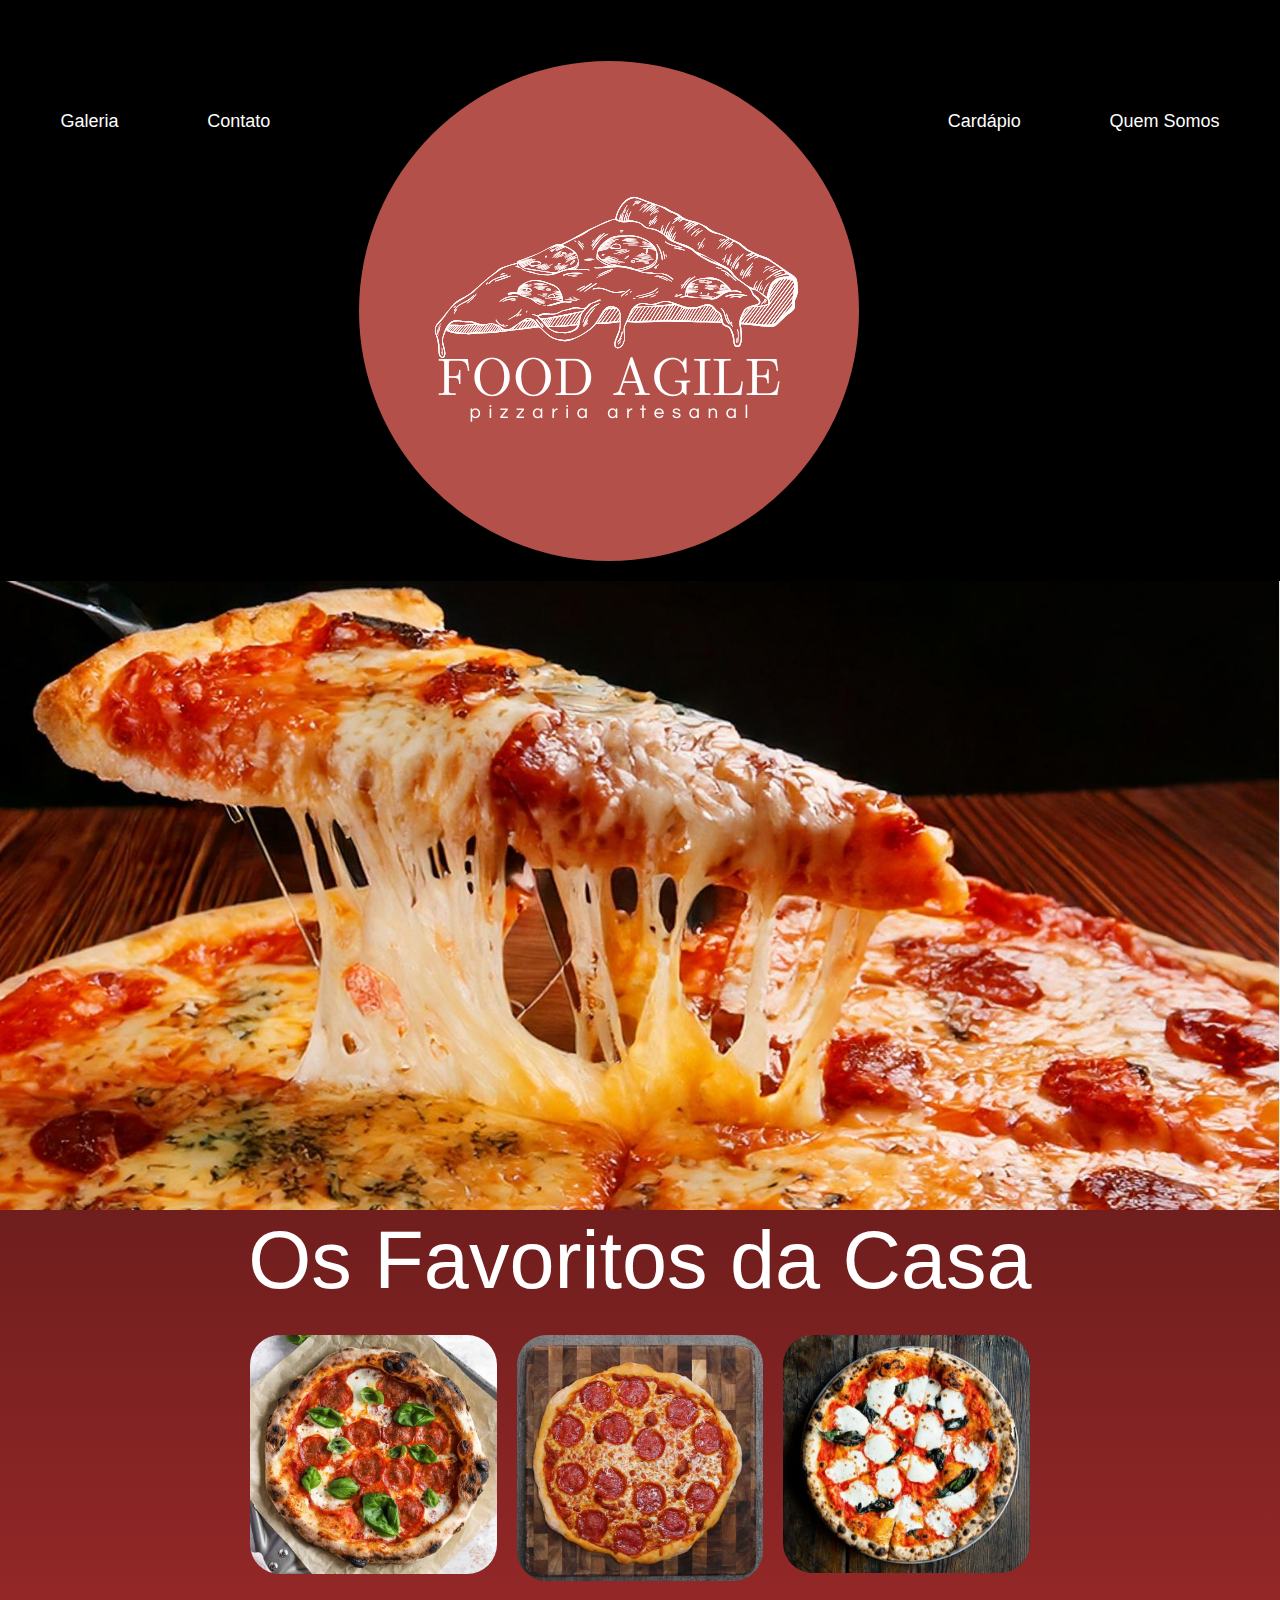
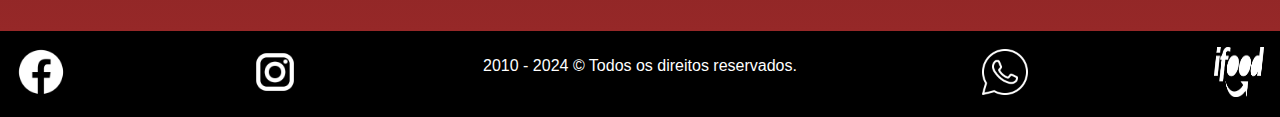
<file: index.html>
<!DOCTYPE html>
<html>

<head>
    <meta charset='utf-8'>
    <meta http-equiv='X-UA-Compatible' content='IE=edge'>
    <title>Food Agile</title>
    <meta name='viewport' content='width=device-width, initial-scale=1'>
    <link rel='stylesheet' type='text/css' media='screen' href='main.css'>
    <link href="https://fonts.googleapis.com/css2?family=Quattrocento:wght@400;700&display=swap" rel="stylesheet">
</head>

<body>
    <header>
        <a href="galeria.html">
            <p>Galeria</p>
        </a>

        <a href="formulario.html">
            <p>Contato</p>
        </a>
        <a href="index.html">
        <img src="./imagens/logomodoclaro.png">
        </a>

        <a href="cardapio.html">
            <p>Cardápio</p>
        </a>

        <a href="quemSomos.html">
            <p>Quem Somos</p>
        </a>
    </header>

    <div class="pizza">
        <img src="./imagens/pizza.jpg">
    </div>

    <div class="f">
        <p>Os Favoritos da Casa</p><br>
    </div>

    <div class="gallery">
        <div class="image">
            <img src="./imagens/pizza1.jpg" alt="Pizza picante com calabresa">
        </div>
        <div class="image">
            <img src="./imagens/pizza4.jfif" alt="Pizza de calabresa">
        </div>
        <div class="image">
            <img src="./imagens/pizzatres.jpg" alt="Pizza vegana">
        </div>
    </div><br><br>
    </div>

    <footer>
        <a href="https://www.facebook.com/login/?next=https%3A%2F%2Fwww.facebook.com%2F%3Flocale%3Dpt_BR">
            <img src="./imagens/facebook-new.png">
        </a>
        <a href="https://www.instagram.com/">
            <img src="./imagens/instagram-new.png">
        </a>
        <div class="direitos">
            <p>2010 - 2024 © Todos os direitos reservados.</p>
        </div>
        <a href="https://www.whatsapp.com/?lang=pt_BR">
            <img src="./imagens/whatsapp.png">
        </a>
        <a href="https://www.ifood.com.br/">
            <img src="./imagens/ifood-logo-01.png">
        </a>
    </footer>
</body>

</html>
</file>
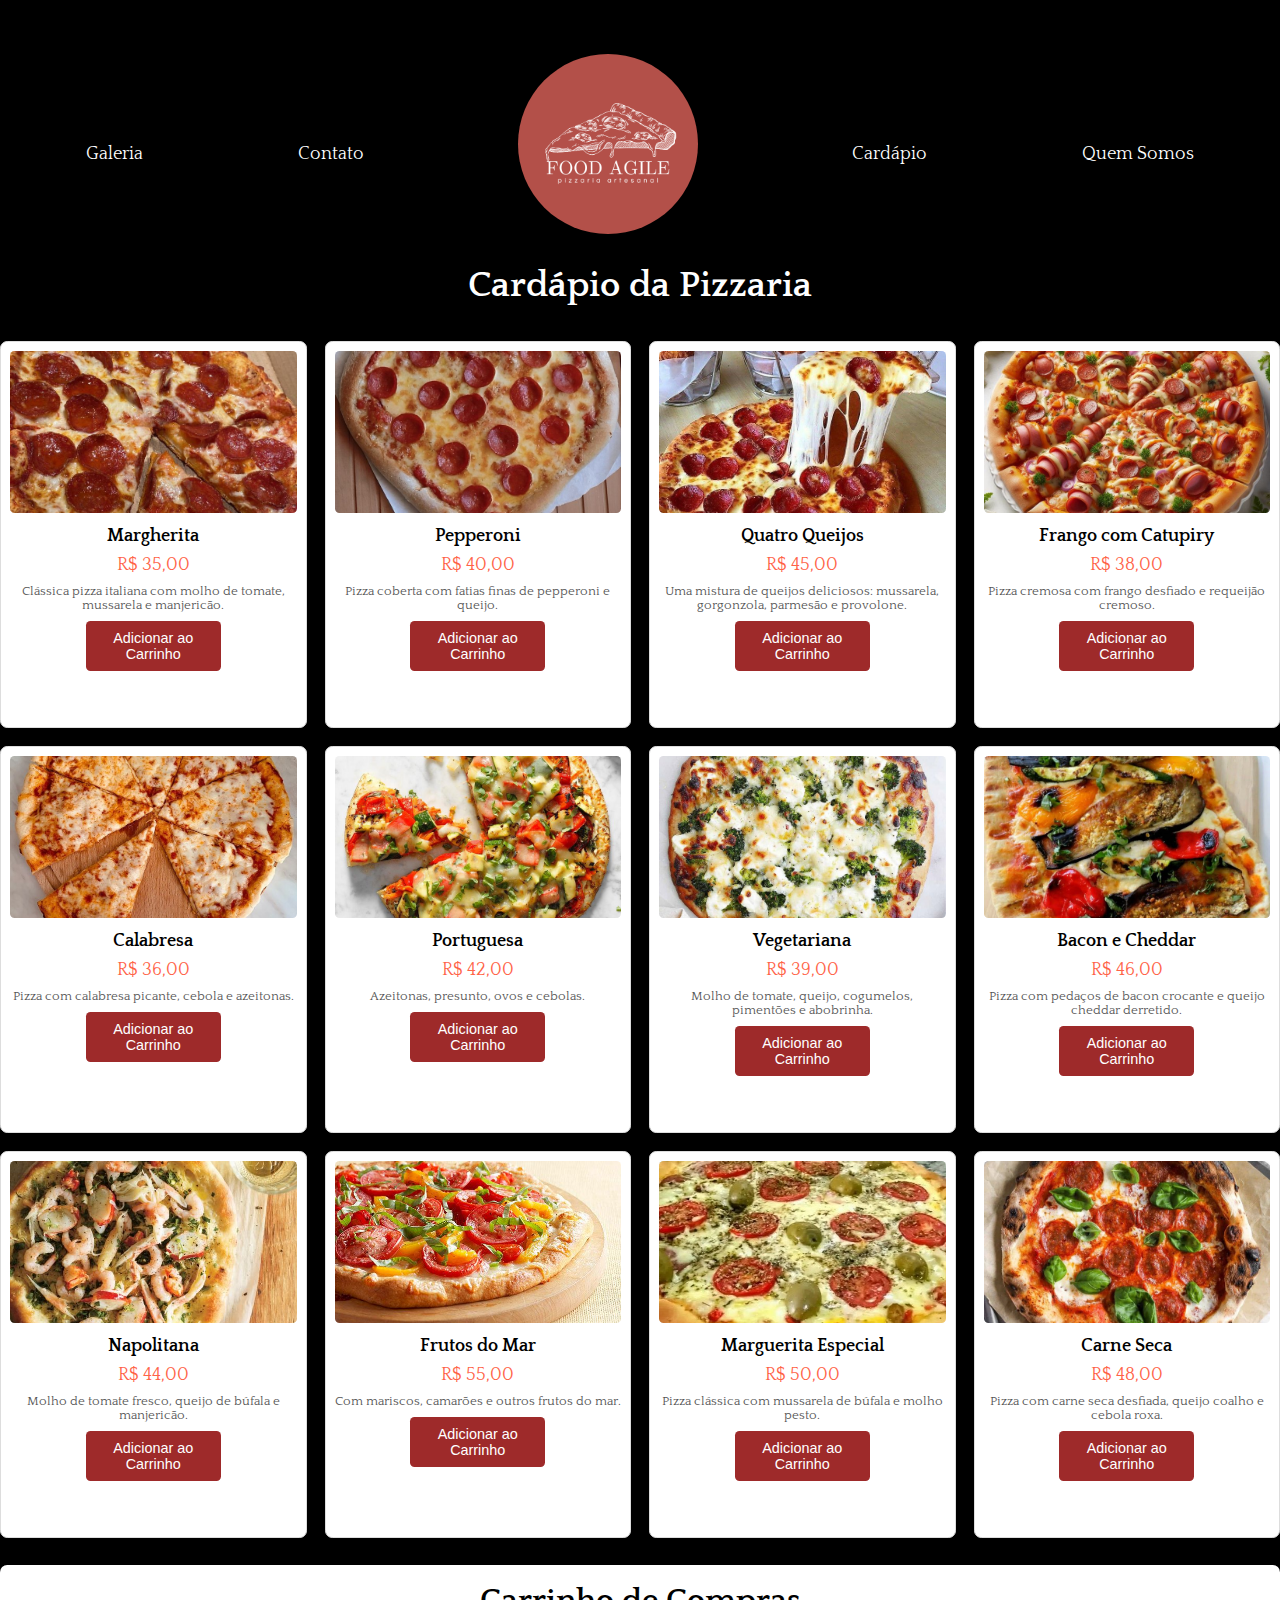
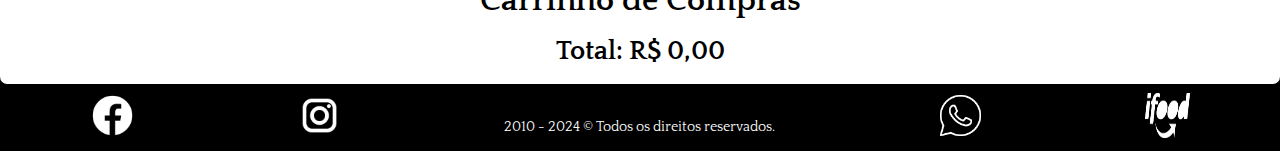
<file: cardapio.html>
<!DOCTYPE html>
<html lang="pt-BR">
<head>
    <meta charset="UTF-8">
    <meta name="viewport" content="width=device-width, initial-scale=1.0">
    <title>Food Agile - Cardápio da Pizzaria</title>
    <link rel="stylesheet" href="cardapio.css">
    <link href="https://fonts.googleapis.com/css2?family=Quattrocento:wght@400;700&display=swap" rel="stylesheet">
</head>
<body>
    <header>
        <a href="galeria.html">
            <p>Galeria</p>
        </a>

        <a href="formulario.html">
            <p>Contato</p>
        </a>
        <a href="index.html">
        <img src="./imagens/logomodoclaro.png">
        </a>

        <a href="cardapio.html">
            <p>Cardápio</p>
        </a>

        <a href="quemSomos.html">
            <p>Quem Somos</p>
        </a>
    </header>

    <div class="Titulo">
        <h1>Cardápio da Pizzaria</h1>
    </div>
    <div id="menu-container" class="menu-container">
        <!-- Cards de pizza -->
        <div class="card">
            <img src="./imagens/1.jfif" alt="Pizza Margherita">
            <h2>Margherita</h2>
            <div class="price">R$ 35,00</div>
            <p>Clássica pizza italiana com molho de tomate, mussarela e manjericão.</p>
            <button onclick="adicionarCarrinho('Margherita', 35)">Adicionar ao Carrinho</button>
        </div>

        <div class="card">
            <img src="./imagens/2.jfif" alt="Pizza Pepperoni">
            <h2>Pepperoni</h2>
            <div class="price">R$ 40,00</div>
            <p>Pizza coberta com fatias finas de pepperoni e queijo.</p>
            <button onclick="adicionarCarrinho('Pepperoni', 40)">Adicionar ao Carrinho</button>
        </div>

        <div class="card">
            <img src="./imagens/3.jfif" alt="Pizza Quatro Queijos">
            <h2>Quatro Queijos</h2>
            <div class="price">R$ 45,00</div>
            <p>Uma mistura de queijos deliciosos: mussarela, gorgonzola, parmesão e provolone.</p>
            <button onclick="adicionarCarrinho('Quatro Queijos', 45)">Adicionar ao Carrinho</button>
        </div>

        <div class="card">
            <img src="./imagens/4.jfif" alt="Pizza Frango com Catupiry">
            <h2>Frango com Catupiry</h2>
            <div class="price">R$ 38,00</div>
            <p>Pizza cremosa com frango desfiado e requeijão cremoso.</p>
            <button onclick="adicionarCarrinho('Frango com Catupiry', 38)">Adicionar ao Carrinho</button>
        </div>

        <div class="card">
            <img src="./imagens/5.jfif" alt="Pizza Calabresa">
            <h2>Calabresa</h2>
            <div class="price">R$ 36,00</div>
            <p>Pizza com calabresa picante, cebola e azeitonas.</p>
            <button onclick="adicionarCarrinho('Calabresa', 36)">Adicionar ao Carrinho</button>
        </div>

        <div class="card">
            <img src="./imagens/6.jfif" alt="Pizza Portuguesa">
            <h2>Portuguesa</h2>
            <div class="price">R$ 42,00</div>
            <p>Azeitonas, presunto, ovos e cebolas.</p>
            <button onclick="adicionarCarrinho('Portuguesa', 42)">Adicionar ao Carrinho</button>
        </div>

        <div class="card">
            <img src="./imagens/7.jfif" alt="Pizza Vegetariana">
            <h2>Vegetariana</h2>
            <div class="price">R$ 39,00</div>
            <p>Molho de tomate, queijo, cogumelos, pimentões e abobrinha.</p>
            <button onclick="adicionarCarrinho('Vegetariana', 39)">Adicionar ao Carrinho</button>
        </div>

        <div class="card">
            <img src="./imagens/8.jfif" alt="Pizza Bacon e Cheddar">
            <h2>Bacon e Cheddar</h2>
            <div class="price">R$ 46,00</div>
            <p>Pizza com pedaços de bacon crocante e queijo cheddar derretido.</p>
            <button onclick="adicionarCarrinho('Bacon e Cheddar', 46)">Adicionar ao Carrinho</button>
        </div>

        <div class="card">
            <img src="./imagens/9.jfif" alt="Pizza Napolitana">
            <h2>Napolitana</h2>
            <div class="price">R$ 44,00</div>
            <p>Molho de tomate fresco, queijo de búfala e manjericão.</p>
            <button onclick="adicionarCarrinho('Napolitana', 44)">Adicionar ao Carrinho</button>
        </div>

        <div class="card">
            <img src="./imagens/10.jfif" alt="Pizza Frutos do Mar">
            <h2>Frutos do Mar</h2>
            <div class="price">R$ 55,00</div>
            <p>Com mariscos, camarões e outros frutos do mar.</p>
            <button onclick="adicionarCarrinho('Frutos do Mar', 55)">Adicionar ao Carrinho</button>
        </div>

        <!-- Novos produtos adicionados -->
        <div class="card">
            <img src="./imagens/pizza5.jpg" alt="Pizza Marguerita Especial">
            <h2>Marguerita Especial</h2>
            <div class="price">R$ 50,00</div>
            <p>Pizza clássica com mussarela de búfala e molho pesto.</p>
            <button onclick="adicionarCarrinho('Marguerita Especial', 50)">Adicionar ao Carrinho</button>
        </div>

        <div class="card">
            <img src="./imagens/pizza1.jpg" alt="Pizza Carne Seca">
            <h2>Carne Seca</h2>
            <div class="price">R$ 48,00</div>
            <p>Pizza com carne seca desfiada, queijo coalho e cebola roxa.</p>
            <button onclick="adicionarCarrinho('Carne Seca', 48)">Adicionar ao Carrinho</button>
        </div>
    </div>

    <div id="carrinho" class="carrinho">
        <h2>Carrinho de Compras</h2>
        <ul id="itens-carrinho">
            <!-- Itens do carrinho aparecerão aqui -->
        </ul>
        <p id="total">Total: R$ 0,00</p>
    </div>
    
    <footer>
        <a href="https://www.facebook.com/login/?next=https%3A%2F%2Fwww.facebook.com%2F%3Flocale%3Dpt_BR">
            <img src="./imagens/facebook-new.png">
        </a>
        <a href="https://www.instagram.com/">
            <img src="./imagens/instagram-new.png">
        </a>
        <div class="direitos">
            <p>2010 - 2024 © Todos os direitos reservados.</p>
        </div>
        <a href="https://www.whatsapp.com/?lang=pt_BR">
            <img src="./imagens/whatsapp.png">
        </a>
        <a href="https://www.ifood.com.br/">
            <img src="./imagens/ifood-logo-01.png">
        </a>
    </footer>
    <script src="script.js"></script>
</body>
</html>
</file>
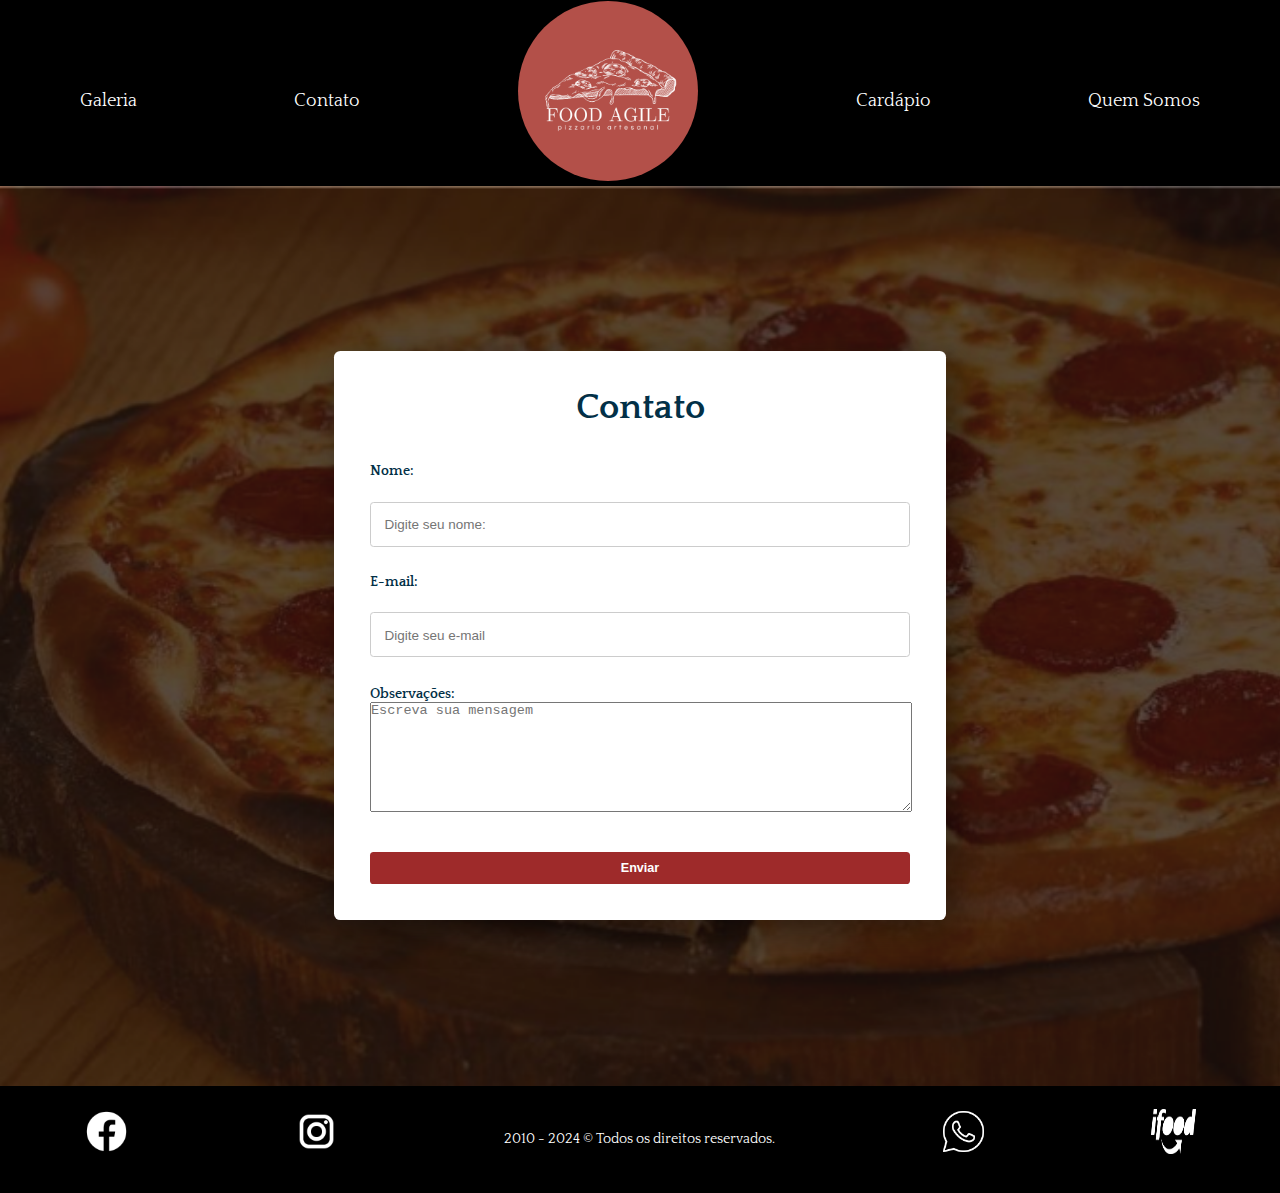
<file: formulario.html>
<!DOCTYPE html>
<html>
<head>
    <meta charset='utf-8'>
    <meta http-equiv='X-UA-Compatible' content='IE=edge'>
    <title>Food Agile - Contato</title>
    <meta name='viewport' content='width=device-width, initial-scale=1'>
    <link rel='stylesheet' type='text/css' media='screen' href='formulario.css'>
    <script src='main.js'></script>
    <link href="https://fonts.googleapis.com/css2?family=Quattrocento:wght@400;700&display=swap" rel="stylesheet">
</head>
<body>
    <header>
        <a href="galeria.html">
        <p>Galeria</p>
        </a>

        <a href="formulario.html">
        <p>Contato</p>
        </a>

        <a href="index.html">
            <img src="./imagens/logomodoclaro.png">
        </a>

        <a href="cardapio.html">
        <p>Cardápio</p>
        </a>

        <a href="quemSomos.html">
        <p>Quem Somos</p>
        </a>
    </header>

    <div class="page">
        <form action="validarCastro.hmtl" id="formulario" onsubmit="validarCadastro()">
            <h1 id="titulo">Contato</h1>
            <br>
                <label for="name">Nome:</label>
                <input type="text" name="name" id="name" placeholder="Digite seu nome:"> 
                <label for="email">E-mail:</label>
                <input type="email" name="email" id="email" placeholder="Digite seu e-mail">
                
                <div class="observacoes">
                    <label for="observacoes">Observações:</label> <br>
                    <textarea id="observacoes" placeholder="Escreva sua mensagem"></textarea>
                </div> <br>
            
            <button id='btn'type="submit" onclick="gerarJSON()">Enviar</button>               
            
        </form>
    </div>

    <footer>
        <a href="https://www.facebook.com/login/?next=https%3A%2F%2Fwww.facebook.com%2F%3Flocale%3Dpt_BR">
            <img src="./imagens/facebook-new.png">
        </a>
        <a href="https://www.instagram.com/">
            <img src="./imagens/instagram-new.png">
        </a>
        <div class="direitos">
            <p>2010 - 2024 © Todos os direitos reservados.</p>
        </div>
        <a href="https://www.whatsapp.com/?lang=pt_BR">
            <img src="./imagens/whatsapp.png">
        </a>
        <a href="https://www.ifood.com.br/">
            <img src="./imagens/ifood-logo-01.png">
        </a>
    </footer>

</body>
</html>
</file>
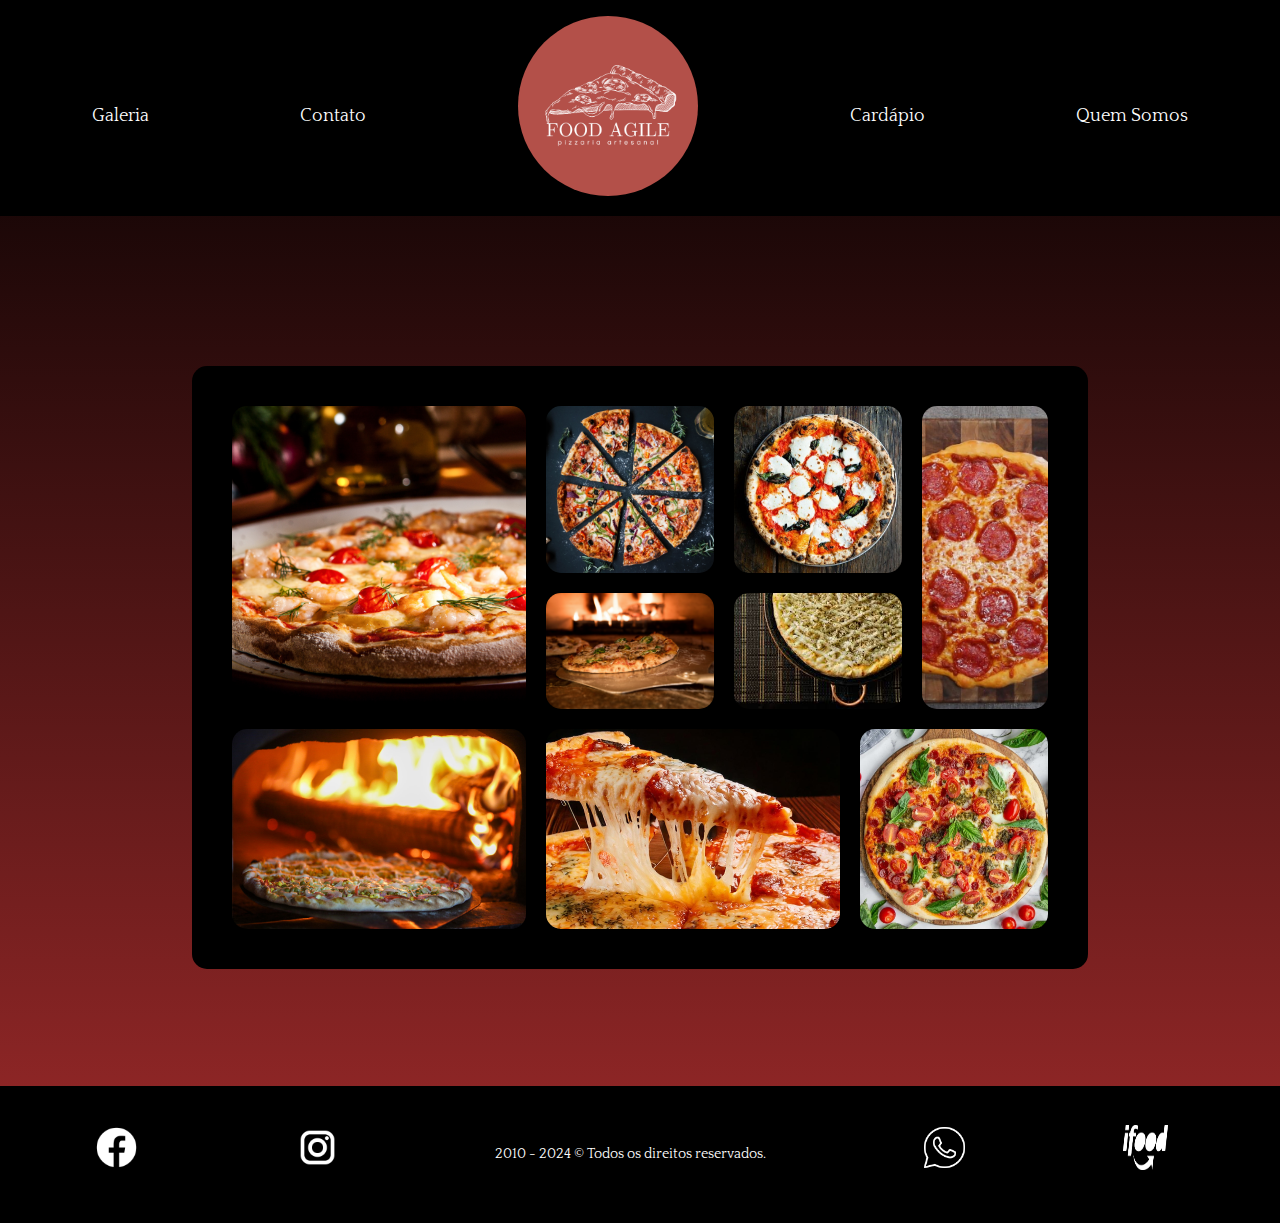
<file: galeria.html>
<!DOCTYPE html>
<html>

<head>
    <meta charset='utf-8'>
    <meta http-equiv='X-UA-Compatible' content='IE=edge'>
    <title>Food Agile - Galeria</title>
    <meta name='viewport' content='width=device-width, initial-scale=1'>
    <link rel='stylesheet' type='text/css' media='screen' href='galeria.css'>
    <link href="https://fonts.googleapis.com/css2?family=Quattrocento:wght@400;700&display=swap" rel="stylesheet">
</head>

<body>
    
    <header>
        <a href="galeria.html">
            <p>Galeria</p>
        </a>

        <a href="formulario.html">
            <p>Contato</p>
        </a>

        <a href="index.html">
            <img src="./imagens/logomodoclaro.png">
        </a>

        <a href="cardapio.html">
            <p>Cardápio</p>
        </a>

        <a href="quemSomos.html">
            <p>Quem Somos</p>
        </a>
    </header>
        
        <main class="main"> 
            <div class="galeria">
                <div class="item-galeria item01">
                    <img src="./imagens/mota1.jpg" class="image">
                </div>
                <div class="item-galeria item02">
                    <img src="./imagens/pizza2.jpg" class="image">
                </div>
                <div class="item-galeria item03">
                    <img src="./imagens/pizzatres.jpg" class="image">
                </div>
                <div class="item-galeria item04">
                    <img src="./imagens/pizza4.jfif" class="image">
                </div>
                <div class="item-galeria item05">
                    <img src="./imagens/mota5.jpg" class="image">
                </div>
                <div class="item-galeria item06">
                    <img src="./imagens/pizza6.jpeg" class="image">
                </div>
                <div class="item-galeria item07">
                    <img src="./imagens/pizza7.jfif" class="image">
                </div>
                <div class="item-galeria item08">
                    <img src="./imagens/pizza.jpg" class="image">
                </div>
                <div class="item-galeria item09">
                    <img src="./imagens/pizzadois.jpg" class="image">
                </div>
            </div>
        </main>

        <footer>
        <a href="https://www.facebook.com/login/?next=https%3A%2F%2Fwww.facebook.com%2F%3Flocale%3Dpt_BR">
            <img src="./imagens/facebook-new.png">
        </a>
        <a href="https://www.instagram.com/">
            <img src="./imagens/instagram-new.png">
        </a>
        <div class="direitos">
            <p>2010 - 2024 © Todos os direitos reservados.</p>
        </div>
        <a href="https://www.whatsapp.com/?lang=pt_BR">
            <img src="./imagens/whatsapp.png">
        </a>
        <a href="https://www.ifood.com.br/" id="ifood">
            <img src="./imagens/ifood-logo-01.png">
        </a>
    </footer>
</body>

</html>
</file>
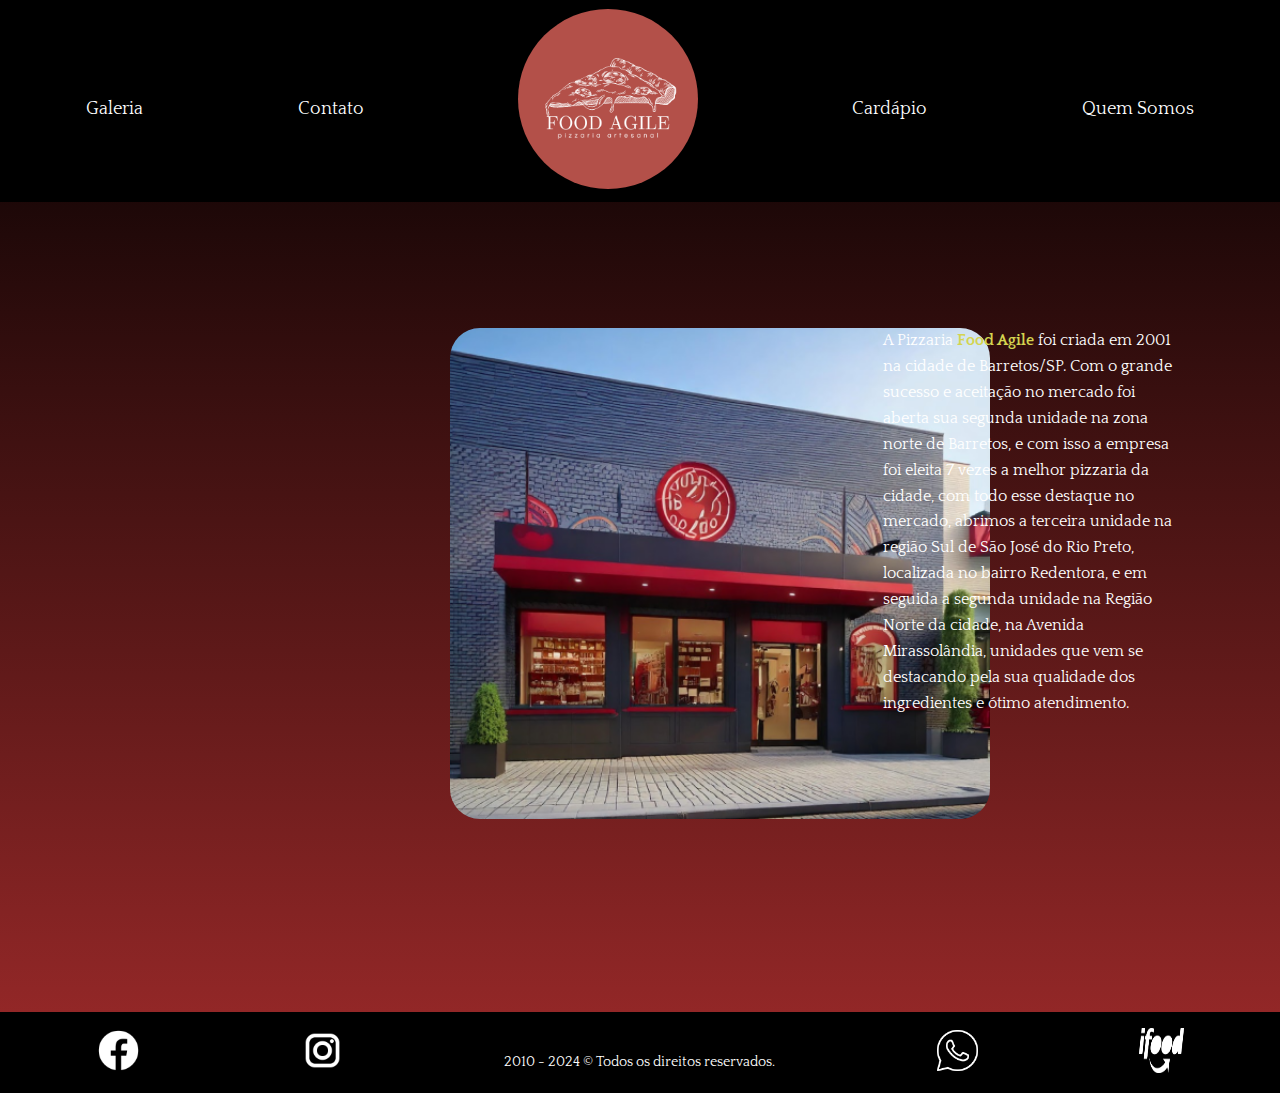
<file: quemSomos.html>
<!DOCTYPE html>
<html>
<head>
    <meta charset='utf-8'>
    <meta http-equiv='X-UA-Compatible' content='IE=edge'>
    <title>Food Agile - Quem Somos</title>
    <meta name='viewport' content='width=device-width, initial-scale=1'>
    <link rel='stylesheet' type='text/css' media='screen' href='quemSomos.css'>
    <link href="https://fonts.googleapis.com/css2?family=Quattrocento:wght@400;700&display=swap" rel="stylesheet">
</head>
<body>
    <header>
        <a href="galeria.html">
        <p>Galeria</p>
        </a>

        <a href="formulario.html">
        <p>Contato</p>
        </a>
        
        <a href="index.html">
            <img src="./imagens/logomodoclaro.png">
        </a>
        
        <a href="cardapio.html">
        <p>Cardápio</p>
        </a>

        <a href="quemSomos.html">
        <p>Quem Somos</p>
        </a>
    </header>
    <main>
        <div class="main">
            <div class="main-content">
                <div class="image-content">
                    <img src="./imagens/frentePizzaria.png" alt="Frente pizzaria">
                </div>
                <div class="text-content">
                    <p>A Pizzaria <span>Food Agile</span> foi criada em 2001 na cidade de Barretos/SP.
                        Com o grande sucesso e aceitação no mercado foi aberta sua segunda unidade na zona norte de Barretos, e com isso a empresa 
                        foi eleita 7 vezes a melhor pizzaria da cidade, com todo esse destaque no mercado, abrimos a terceira unidade na região Sul de São José do Rio Preto, 
                        localizada no bairro Redentora, e em seguida a segunda unidade na Região Norte da cidade, na Avenida Mirassolândia, unidades que vem se destacando pela 
                        sua qualidade dos ingredientes e ótimo atendimento.
                </div>
            </div>
        </div>
    </main>
        <footer>
            <a href="https://www.facebook.com/login/?next=https%3A%2F%2Fwww.facebook.com%2F%3Flocale%3Dpt_BR">
                <img src="./imagens/facebook-new.png">
            </a>
            <a href="https://www.instagram.com/">
                <img src="./imagens/instagram-new.png">
            </a>
            <div class="direitos">
                <p>2010 - 2024 © Todos os direitos reservados.</p>
            </div>
            <a href="https://www.whatsapp.com/?lang=pt_BR">
                <img src="./imagens/whatsapp.png">
            </a>
            <a href="https://www.ifood.com.br/">
                <img src="./imagens/ifood-logo-01.png">
            </a>
        </footer>

    </div>
</html>
</file>
<file: main.css>
@import url('https://fonts.googleapis.com/css2?family=Quattrocento:wght@400;700&display=swap');
body {
  background: linear-gradient(180deg,#000000,#9E2A2A);
  font-family: Arial, Helvetica, sans-serif ;
}

header {
  display: flex;
  justify-content: space-around;
  padding: 1rem;
  background-color:#000000;
  font-family: Arial, Helvetica, sans-serif ;
}

header img {
    border-radius: 50%;
    z-index: 100;
}

header p {
  font-size: 18px;
  font-family: "Quatrocentto";
  margin-top: 50px;
  font-family: Arial, Helvetica, sans-serif;

}

header a{
  text-decoration: none;
  color: #ffff;
  margin-top: 5vh;
}
header a:hover {
  color: #ffd000;
}

.logo img{
  width: 100px;  
  padding: 10px;
  border-radius: 30px;
}

.pizza img {
    width: 100%;
}

.texto {
    position: absolute;
    top: 80%;
    left: 14%;
    transform: translate(-20%, -50%);
    z-index: 1;
    color: rgb(255, 255, 255);
    font-size: 90px;
    font-weight: 900;
    font-family: 'Quattrocento';
}

  .outrotexto {
    position: absolute;
    top: 100%;
    left: 58%;
    transform: translate(-20%, -50%);
    z-index: 1;
    color: rgb(255, 255, 255);
    font-size: 60px;
    font-weight: 100000;
    font-family: 'Quattrocento';
  }

  .texto, .outrotexto {
    background-color: rgba(0,0,0, 0.7);
  } 

  footer {
    background-color: #000000;
    color: #fff;
    display: flex;
    justify-content: space-between;
    padding: 1rem;
  }

  footer img {
    width: 50px;
    height: 50px;
}

footer p {
    margin-top: 3%;
    color: #ffff;
}

* {
    margin: 0;
    padding: 0;
}

.gallery {
    width: 100%;
    max-width: 800px;
    margin: 0 auto;
    display: flex;
    flex-wrap: wrap;
    justify-content: center;
  }
  .image {
    margin: 10px;
    width: calc(33.33% - 20px);
    height: auto;
    overflow: hidden;
    border-radius: 30px #fff;
    padding: 30px #fff;
  }
  .image img {
    width: 100%;
    height: auto;
    transition: transform 0.5s;
    border-radius: 30px;
    padding: 30px #fff;
  }
  .image:hover img {
    transform: scale(1.1);
  }
  @media screen and (max-width: 768px) {
    .image {
      width: calc(50% - 20px);
    }
  }
  
  @media screen and (max-width: 480px) {
    .image {
      width: 100%;
    }
  }
  @media screen and (max-width: 1080px) {
    header a img {
      width: 300px;   
      padding: 10px;
      border-radius: 50%;
    }
    header p{
      font-size: 10px;
      padding-left: 0px;
      padding-right: 5px;
    }
  }
  
  @media screen and (max-width: 720px) {
    header a img {
      width: 120px;   
      padding: 10px;
      border-radius: 50%;
    }
  }
.f p {
    font-size: 9vh;
    color:#fff;
    align-items: center;
    text-align: center;
}
</file>
<file: formulario.css>
body {
    font-family: 'Quattrocento', serif;
    margin: 0;
    padding: 0;
    color: #023047
}

.page {
    display: flex;
    flex-direction: column;
    align-items: center;
    align-content: center;
    justify-content: center;
    width: 100%;
    height: 100vh;
    background: url(/imagens/pizzaFundo2);
    background-repeat: no-repeat;
    background-size: cover;
}

.page {
    display: flex;
    flex-direction: column;
    align-items: center;
    justify-content: center;
    width: 100%;
    height: 100vh;
    background-image: url(/imagens/pizzaFundo2.png);
    background-repeat: no-repeat;
    background-size: cover;
}

#formulario {
    display: flex;
    flex-direction: column;
    background-color: #fff;
    border-radius: 0.7vh;
    padding: 4vh;
    box-shadow: 1vh 1vh 4vh rgba(0, 0, 0, 0.4);
    gap: 1vh;
    width: 80%;
    max-width: 60vh;
    height: auto;
}

#formulario img {
    width: 100%;
    max-width: 42vh;
    height: auto;
}

#titulo {
    font-size: 4vh;
    text-align: center;
}

#titulo h1 {
    padding: 0;
    margin: 0;
    font-size: 2.5vh;
    color: #9e2a2a;
}

#formulario p {
    display: inline-block;
    font-size: 1.6vh;
    color: #555;
    margin-bottom: 2vh;
    text-align: center;
}

#formulario input {
    padding: 1.5vh;
    font-size: 1.6vh;
    border: 0.1vh solid #ccc;
    margin-bottom: 2vh;
    margin-top: 0.5vh;
    border-radius: 0.4vh;
    transition: all linear 160ms;
    outline: none;
}

#formulario input:focus {
    border: 0.1vh solid #9e2a2a;
}

#formulario label {
    font-size: 1.6vh;
    font-weight: bold;
    margin-bottom: 1vh;
}

#formulario a {
    display: inline-block;
    margin-bottom: 2vh;
    font-size: 1.3vh;
    color: #555;
    transition: all linear 160ms;
}

#formulario a:hover {
    color: #9e2a2a;
}

#btn {
    background-color: #9e2a2a;
    color: #fff;
    font-size: 1.4vh;
    font-weight: bold;
    border: none;
    transition: all linear 160ms;
    cursor: pointer;
    margin: 0;
    padding: 1vh;
    border-radius: 0.4vh;
}

#btn:hover {
    transform: scale(1.05);
    background-color: #c03636;
}

/* Responsividade */

@media screen and (max-width: 1080px) {
    header a img {  
      width: 80px;
    }
    header a p{
      font-size: 10px;
      padding-left: 0px;
      padding-right: 5px;
      margin-top: 50px;
    }
    #formulario{
        margin: 100px;
        max-width: 30vh;
    }
    #formulario textarea{
        max-width: 30vh;
    }
  }



header {
    display: flex;
    justify-content: space-around;
    padding: 0.1vh;
    background-color:#000000;
}
header img {
    border-radius: 50%;
    width: 20vh;
    z-index: 100;
}

header p {
    font-size: 2vh;
    margin-top: 10vh;
    font-family: 'Quattrocento', serif;
}

header a{
    text-decoration: none;
    color: #ffff;
    font-family: 'Quattrocento', serif; 
}
header a:hover {
    color: #ffd000;
}

footer {
    background-color: #000000;
    color: #fff;
    display: flex;
    justify-content: space-around;
    padding: 0.1vh;
    font-family: 'Quattrocento', serif;
  }

  footer img {
    width: 5vh;
    height: 5vh;
    margin-top: 2.5vh;
}

footer p {
    margin-top: 5vh;
    color: #ffff;
    font-size: 1.5vh;
    margin-bottom: 5vh;
}

#ifood {
    width: 7vh;
}

* {
    margin: 0;
    padding: 0;
}

#observacoes {
    width: 60vh;
    height: 12vh;
}

::placeholder {
    font-size: 1.5vh;
}

* {
    transition: 0.2s all;
  }
</file>
<file: galeria.css>
@import url('https://fonts.googleapis.com/css2?family=Quattrocento:wght@400;700&display=swap');
* {
    margin: 0;
    /* Remove as margens padrão de todos os elementos */
    padding: 0;
    /* Remove o preenchimento padrão de todos os elementos */
    transition: 0.2s linear;
    /* Adiciona uma transição suave de 0.2s para mudanças nos elementos */
}

body {
    background: linear-gradient(180deg,#000000,#9E2A2A);
    background-repeat: no-repeat;
    font-family: 'Quattrocento', serif;
}

/* Definindo o layout flexível para o container */
.container {
    display: flex;
    /* Usa flexbox para organizar os elementos */
    flex-direction: column;
    /* Alinha os elementos verticalmente */
    min-height: 100vh;
    /* Garante que a altura mínima do contêiner seja 100% da altura da janela */
}


/* HEADER */
header {
    display: flex;
    justify-content: space-around;
    padding: 1rem;
    background-color:#000000;
}
header img {
    border-radius: 50%;
    width: 20vh;
    z-index: 100;
}

header p {
    font-size: 2vh;
    margin-top: 10vh;
    font-family: 'Quattrocento', serif;
}

header a{
    text-decoration: none;
    color: #ffff;
    font-family: 'Quattrocento', serif;
}
header a:hover {
    color: #ffd000;
}



main {
    min-height: 80vh;
}

.main {
    width: 70%;
    margin: auto;
}

footer {
    background-color: #000;
}

.galeria {
    background-color: #000;
    /* Define o fundo da galeria como preto */
    border-radius: 15px;
    /* Adiciona bordas arredondadas à galeria */
    margin: 150px auto;
    /* Adiciona uma margem superior e centraliza a galeria horizontalmente */
    display: grid;
    /* Usa o layout grid para organizar os itens da galeria */
    grid-template-columns: repeat(13, 1fr);
    /* Cria 13 colunas de tamanho igual */
    grid-template-rows: repeat(6, auto);
    /* Cria 6 linhas com altura automática */
    gap: 20px;
    /* Adiciona um espaçamento de 20px entre os itens da galeria */
    padding: 40px;
    /* Adiciona um espaçamento interno de 40px ao redor da galeria */
}

.item-galeria {
    overflow: hidden;
    /* Garante que o conteúdo que ultrapasse o limite do contêiner seja oculto */
    position: relative;
    /* Define uma posição relativa, útil para elementos posicionados dentro */
}

.item-galeria img {
    width: 100%;
    /* A imagem ocupará 100% da largura do contêiner */
    height: 100%;
    /* A imagem ocupará 100% da altura do contêiner */
    object-fit: cover;
    /* Garante que a imagem se ajuste ao contêiner, mantendo suas proporções */
    position: relative;
    /* Define a imagem com posição relativa para manipulações posteriores */
}

/* Definindo a posição dos itens da galeria na grade */
.item01 {
    grid-column: 1 / span 5;
    /* O item 1 ocupa 5 colunas a partir da primeira */
    grid-row: 1 / span 5;
    /* O item 1 ocupa 5 linhas a partir da primeira */
}

.item02 {
    grid-column: 6 / span 3;
    /* O item 2 ocupa 3 colunas a partir da sexta */
    grid-row: 1 / span 3;
    /* O item 2 ocupa 3 linhas a partir da primeira */
}

.item03 {
    grid-column: 9 / span 3;
    /* O item 3 ocupa 3 colunas a partir da nona */
    grid-row: 1 / span 3;
    /* O item 3 ocupa 3 linhas a partir da primeira */
}

.item04 {
    grid-column: 12 / span 3;
    /* O item 4 ocupa 3 colunas a partir da 12ª */
    grid-row: 1 / span 5;
    /* O item 4 ocupa 5 linhas a partir da primeira */
}

.item05 {
    grid-column: 1 / span 5;
    /* O item 5 ocupa 5 colunas a partir da primeira */
    grid-row: 6 / span 1.5;
    /* O item 5 ocupa 1.5 linhas a partir da sexta */
}

.item06 {
    grid-column: 6 / span 3;
    /* O item 6 ocupa 3 colunas a partir da sexta */
    grid-row: 4 / span 2;
    /* O item 6 ocupa 2 linhas a partir da quarta */
}

.item07 {
    grid-column: 9 / span 3;
    /* O item 7 ocupa 3 colunas a partir da nona */
    grid-row: 4 / span 2;
    /* O item 7 ocupa 2 linhas a partir da quarta */
}

.item08 {
    grid-column: 6 / span 5;
    /* O item 8 ocupa 5 colunas a partir da sexta */
    grid-row: 7.5 / span 1.5;
    /* O item 8 ocupa 1.5 linhas a partir da linha 7.5 */
}

.item09 {
    grid-column: 11 / span 4;
    /* O item 9 ocupa 4 colunas a partir da 11ª */
    grid-row: 9 / span 1.2;
    /* O item 9 ocupa 1.2 linhas a partir da nona */
}

.item-galeria {
    border-radius: 15px;
    transition: 0.5s ease-in-out;
}

.item-galeria img:hover {
    transform: scale(1.2);
}

@media screen and (max-width: 1080px) {
    .main{
        width: 100%;
    }
    main{
        min-height: 100%;
    }
  }
@media screen and (max-width: 1080px) {
    header p{
      font-size: 10px;
      padding-left: 0px;
      padding-right: 5px;
      margin-top: 50px;
    }
    header img{
        width: 80px;
        padding: 0;
    }
    main{
        min-height: 60vh;
    }
  }

/* FOOTER */
footer {
    background-color: #000000;
    color: #fff;
    display: flex;
    justify-content: space-around;
    padding: 1rem;
    font-family: 'Quattrocento', serif;
  }

  footer img {
    width: 5vh;
    height: 5vh;
    margin-top: 2.5vh;
}

footer p {
    margin-top: 5vh;
    color: #ffff;
    font-size: 1.5vh;
    margin-bottom: 5vh;
}

#ifood {
    width: 7vh;
}

* {
    transition: 0.2s all;
  }
</file>
<file: quemSomos.css>
.main {
    grid-area: main; /* Define a área do grid como 'main' */
    margin-left: 50vh; /* Adiciona margem à esquerda */
    margin-top: 10vh; /* Adiciona margem no topo */
    display: flex;
    min-height: 80vh;
}

.main-content {
    display: flex; /* Define o layout como flexbox */
    align-items: flex-start; /* Alinha os itens no início verticalmente */
    gap: 2vh; /* Define o espaçamento entre a imagem e o texto */
}

.text-content {
    max-width: 35%; /* Define a largura máxima do texto */
    margin-top: 4vh; /* Adiciona margem superior */
    font-family: Arial, Helvetica, sans-serif;
}

.text-content h1 {
    font-size: 5.8vh; /* Define o tamanho da fonte do título */
    font-weight: bold; /* Define o peso da fonte como negrito */
}

.text-content h2 {
    font-size: 4.8vh; /* Define o tamanho da fonte do subtítulo */
    font-weight: bold; /* Define o peso da fonte como negrito */
    text-decoration: underline; /* Adiciona sublinhado ao subtítulo */
    margin-bottom: 2vh; /* Adiciona margem inferior */
}

.text-content p {
    font-size: 1.8vh; /* Define o tamanho da fonte dos parágrafos */
    margin-bottom: 2vh; /* Adiciona margem inferior */
    line-height: 1.6; /* Define a altura da linha para melhorar a legibilidade */
    color: #ffffff;
}

.image-content {
    max-width: 50%; /* Define a largura máxima da imagem */
    margin-top: 4vh; /* Adiciona margem superior */
}

.image-content img {
    width: 60vh; /* Define a largura da imagem como 100% do container */
    height: auto; /* Mantém a proporção da imagem */
    border-radius: 30px;
}



.container {
    display: grid;
    grid-template-columns: 100%;
    grid-template-rows: 15vh 85vh 10vh;
    grid-template-areas: "header" "main" "footer";
}

span {
    color: rgb(212, 212, 80);
    font-weight: bold;
}


body {
    background-image: linear-gradient(180deg,#000000,#9E2A2A);
    background-repeat: no-repeat;
    font-family: 'Quattrocento', serif;
}

header {
    display: flex;
    justify-content: space-around;
    padding: 1vh;
    background-color:#000000;
}
header img {
    border-radius: 50%;
    width: 20vh;
    z-index: 100;
}

header p {
    font-size: 2vh;
    margin-top: 10vh;
    font-family: 'Quattrocento', serif;
}

header a{
    text-decoration: none;
    color: #ffff;
    font-family: 'Quattrocento', serif;
}
header a:hover {
    color: #ffd000;
}


footer {
    background-color: #000000;
    color: #fff;
    display: flex;
    justify-content: space-around;
    padding: 1rem;

  }

  footer img {
    width: 5vh;
    height: 5vh;
}

footer p {
    margin-top: 3vh;
    color: #ffff;
    font-size: 1.5vh;
}

#ifood {
    width: 7vh;
}

* {
    margin: 0;
    padding: 0;
    font-family: 'Quattrocento', serif;
}

* {
    transition: 0.2s all;
  }
  @media screen and (max-width: 1080px) {
    header img {
      width: 80px;   
    }
    header p{
      font-size: 10px;
      padding-left: 0px;
      padding-right: 5px;
      margin-top: 50px;
    }
    .text-content{
        display: flex;
        justify-content: flex-start;
        margin-right: 30px;
    }
    .text-content p{
        font-size: 10px;
        }
    .image-content{
        margin-left: -30px;
        }
    .main-content{
        padding: 0;
    }
    body{
        height: 100%;
        width: 100%;
    }
  }
  @media screen and (max-width: 768px) {
    main{
        max-width: 50vh;
    }
    .main {
        margin-left: 0; 
        margin-top: 5vh;
        max-width: 70vh; 
    }
    .main-content {
        flex-direction: column; 
        align-items: center; 
    }
    .image-content img {
        width: 80%; 
        max-width: 40vh; 
    }
    .text-content {
        max-width: 90%; 
        font-size: 15px;
    }
}
</file>
<file: cardapio.css>
@import url('https://fonts.googleapis.com/css2?family=Quattrocento:wght@400;700&display=swap');

/* Resetando algumas margens e padding */
* {
    margin: 0;
    padding: 0;
    box-sizing: border-box;
    transition: 0.2s all;
}

/* Estilo geral da página */
body {
    background-color: #000000;
    font-family: 'Quattrocento', serif;
    text-align: center;
    padding: 0;
}

header {
    display: flex;
    justify-content: space-around;
    padding: 1vh;
    background-color:#000000;
}

header img {
    border-radius: 50%;
    width: 20vh;
    z-index: 100;
}

header p {
    font-size: 2vh;
    margin-top: 10vh;
    font-family: 'Quattrocento', serif;
}

header a {
    text-decoration: none;
    margin-top: 5vh;
    color: #ffff;
    font-family: 'Quattrocento', serif;
    vertical-align: baseline;
}

header a:hover {
    color: #ffd000;
}


/* Estilo do header */
.Titulo{
    background-color: #000000;
    color: white;
    padding: 2vh;
    border-radius: 0.5vh;
    font-size: 2vh;
}

/* Contêiner do cardápio */
.menu-container {
    display: grid;
    grid-template-columns: repeat(auto-fill, minmax(28vh, 1fr));
    gap: 2vh;
    margin-top: 2vh;
}

/* Estilo de cada card de pizza */
.card {
    background-color: white;
    border: 0.1vh solid #ddd;
    border-radius: 0.8vh;
    overflow: hidden;
    box-shadow: 0 0.4vh 0.8vh rgba(0, 0, 0, 0.1);
    padding: 1vh;
    text-align: center;
    transition: transform 0.3s ease;
    height: 43vh;
}

/* Efeito de hover nos cards */
.card:hover {
    transform: translateY(-1vh);
}

/* Imagem da pizza */
.card img {
    width: 100%;
    height: 18vh;
    object-fit: cover;
    border-radius: 0.5vh;
}

/* Título da pizza */
.card h2 {
    margin-top: 1vh;
    font-size: 2vh;
}

/* Preço da pizza */
.card .price {
    font-size: 2vh;
    color: #ff6347;
    margin-top: 1vh;
}

.card button {
    width: 15vh;
}

/* Descrição da pizza */
.card p {
    font-size: 1.4vh;
    color: #555;
    margin-top: 1vh;
    margin-bottom: 1vh;
}

/* Estilo do carrinho */
.carrinho {
    margin-top: 3vh;
    background-color: #fff;
    padding: 2vh;
    border-radius: 0.8vh;
    box-shadow: 0 0.4vh 0.8vh rgba(0, 0, 0, 0.1);
}

/* Estilo da lista de itens no carrinho */
#itens-carrinho {
    list-style-type: none;
    padding: 0;
}

/* Estilo do item no carrinho */
#itens-carrinho li {
    margin-bottom: 1vh;
}

/* Total do carrinho */
#total {
    font-size: 3vh;
    font-weight: bold;
    margin-top: 2vh;
}

footer {
    background-color: #000000;
    color: #fff;
    display: flex;
    justify-content: space-around;
    padding: 1vh;
    font-family: 'Quattrocento', serif;

  }

  footer img {
    width: 5vh;
    height: 5vh;
}

footer p {
    margin-top: 3vh;
    color: #ffff;
    font-size: 1.5vh;
}

#ifood {
    width: 7vh;
}

button {
    background-color: #9e2a2a; /* Cor de fundo vermelha */
    color: white; /* Cor do texto em branco */
    border: none; /* Remove a borda */
    padding: 1vh 2vh; /* Espaçamento interno */
    font-size: 1.6vh; /* Tamanho da fonte */
    cursor: pointer; /* Muda o cursor para indicar que é clicável */
    border-radius: 0.5vh; /* Bordas arredondadas */
    transition: background-color 0.3s ease; /* Animação suave na mudança de cor */
}
  
button:hover {
    background-color: #7f1f1f; /* Cor de fundo mais escura ao passar o mouse */
}

h2 {
    font-size: 3.5vh;
}

li {
    font-size: 2vh;
}

p {
    font-size: 2vh;
}
@media screen and (max-width: 1080px) {
    header img {
      width: 80px;   
    }
    header a p{
      font-size: 10px;
      padding-left: 0px;
      padding-right: 5px;
      margin-top: 50px;
    }
  }
</file>
